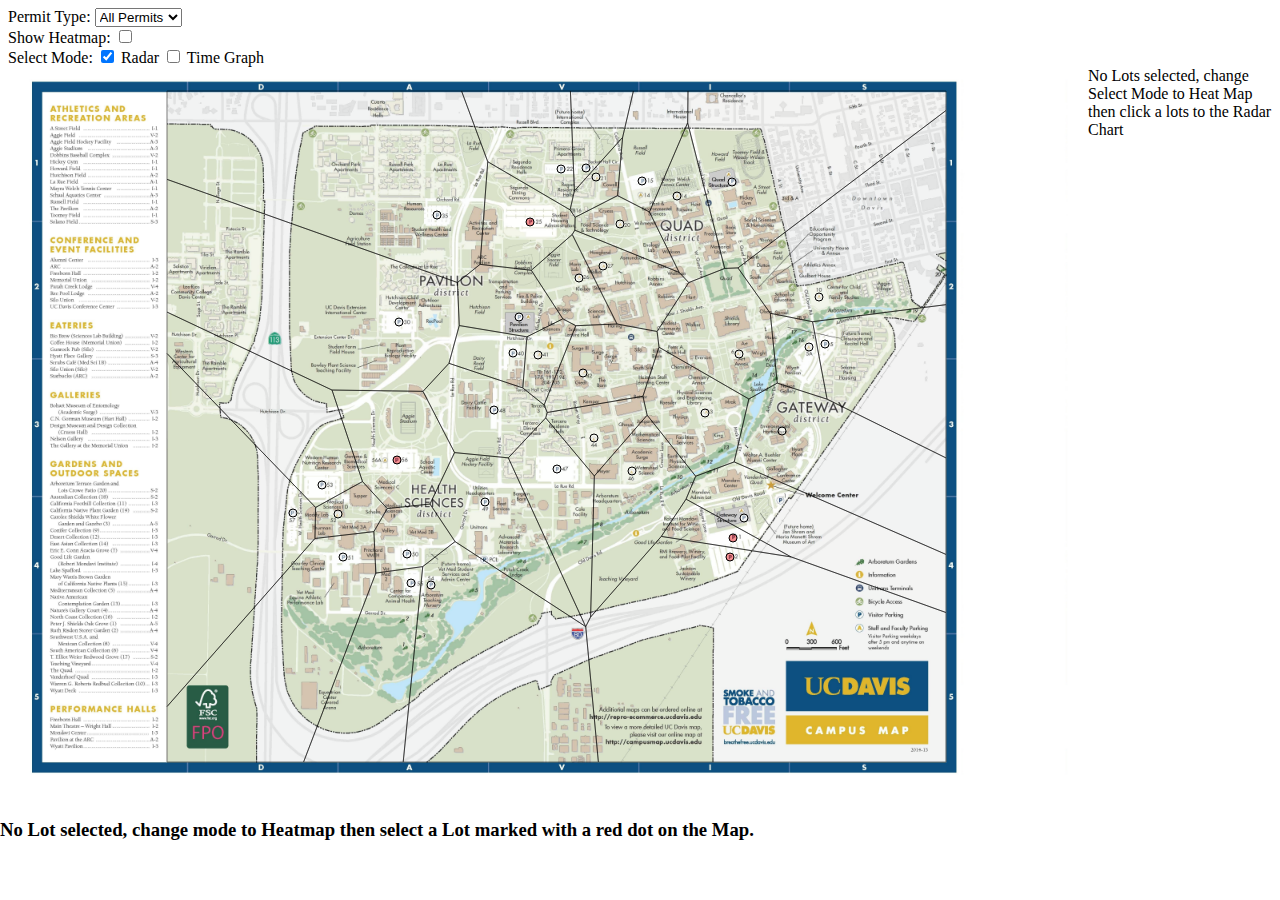
<file: Project/index.html>
<!DOCTYPE html>
<meta charset="utf-8">
<head>
	<meta charset="UTF-8">
	<link rel="stylesheet" type="text/css" href="css/style.css">
	<meta name="viewport" content="width=device-width, initial-scale=1.0">
	<meta http-equiv="X-UA-Compatible" content="ie=edge">
	<title>Final Project</title>
	<style>
	body{
	}
	.radar {
		padding-left: -80 px;
	}
	.bnz-header{
		
		float:none;
		overflow: visible;
	}
	.radar-axis {
		font: 15px sans-serif;
	}
	.radar-axis path,
	.radar-axis line {
	  fill: none;
	  stroke: #D4D8DA;
	  stroke-width: 2px;
	  shape-rendering: crispEdges;
	}

	  
	  .radar-toolTip {
	  pointer-events: none;
		position: absolute;
		display: none;
	  min-width: 50px;
	  height: auto;
	  background: none repeat scroll 0 0 #ffffff;
	  padding: 9px 14px 6px 14px;
	  border-radius: 2px;
	  text-align: center;
	  line-height: 1.3;
	  color: #5B6770;
	  box-shadow: 0px 3px 9px rgba(0, 0, 0, .15);
	}

	.radar-toolTip span {
		font-weight: 500;
	  color: #081F2C;
	}



	.zoom {
	  cursor: move;
	  fill: none;
	  pointer-events: all;
	}

	circle {
	  fill: #FF7700;
	  fill-opacity: 0.4;
	}

	.axis {
	  stroke-width: 0.5px;
	  stroke: #888;
	  font: 10px avenir next, sans-serif;
	}

	.axis > path {
	  stroke: #888;
	}

	</style>

</head>


<body>
	<div id="heatmap-selectors">
		Permit Type:
		<select id="permit-select">
			<option value="TOTAL">All Permits</option>
			<option value="A">A</option>
			<option value="C">C</option>
			<option value="DISABLED">Disabled</option>
			<option value="METER">Metered</option>
			<option value="TIMEZONE">Timezone</option>
			<option value="CARPOOL">Carpool</option>
			<option value="ELECTRIC">Electric</option>
			<option value="RESTRICTED">Restricted</option>
			<option value="MOTORYCYLE">Motorcycle</option>
		</select>
		
		<br>
		Show Heatmap:
		<input id="permit-toggle" type="checkbox">
		<br>
		
		<div > 
		Select Mode:
			<input id="vis2" type="checkbox" onchange="uncheck(vis3)" checked> Radar</input>
			<input id="vis3" type="checkbox" onchange="uncheck(vis2)"> Time Graph</input>
		</div>
		<svg id="heatmap-voronoi" class="voronoi"></svg>
		
		<div class ="radar">
		</div>
	</div> 
	<div style="position:absolute;left:0px;top:800px">
	<h3 class ="bnz-header">No Lot selected, change mode to Heatmap then select a Lot marked with a red dot on the Map. 
	</h3>
	<p class ="bnz-err"></p>
	<p class ="brushnzoom">
	</p>
	</div>
</body>
<g>
	<script src="./d3.v4.min.js"></script>
	<script src="RadarChart.js"></script>
	<script src="radar.js"></script>
	<script src="./d3/d3.js"></script>
	<script src="./d3/d3chromatic.js"></script>
	<script src="./d3/d3color.js"></script>
	<script src="./d3/d3interpolate.js"></script>
	<script src="./d3/d3voronoi.js"></script>
	<script src="./viz/heatmap.js"></script>
	<script src="./viz/run.js"></script>
	
	<script src="brushnzoom.js"></script>

</>
</file>
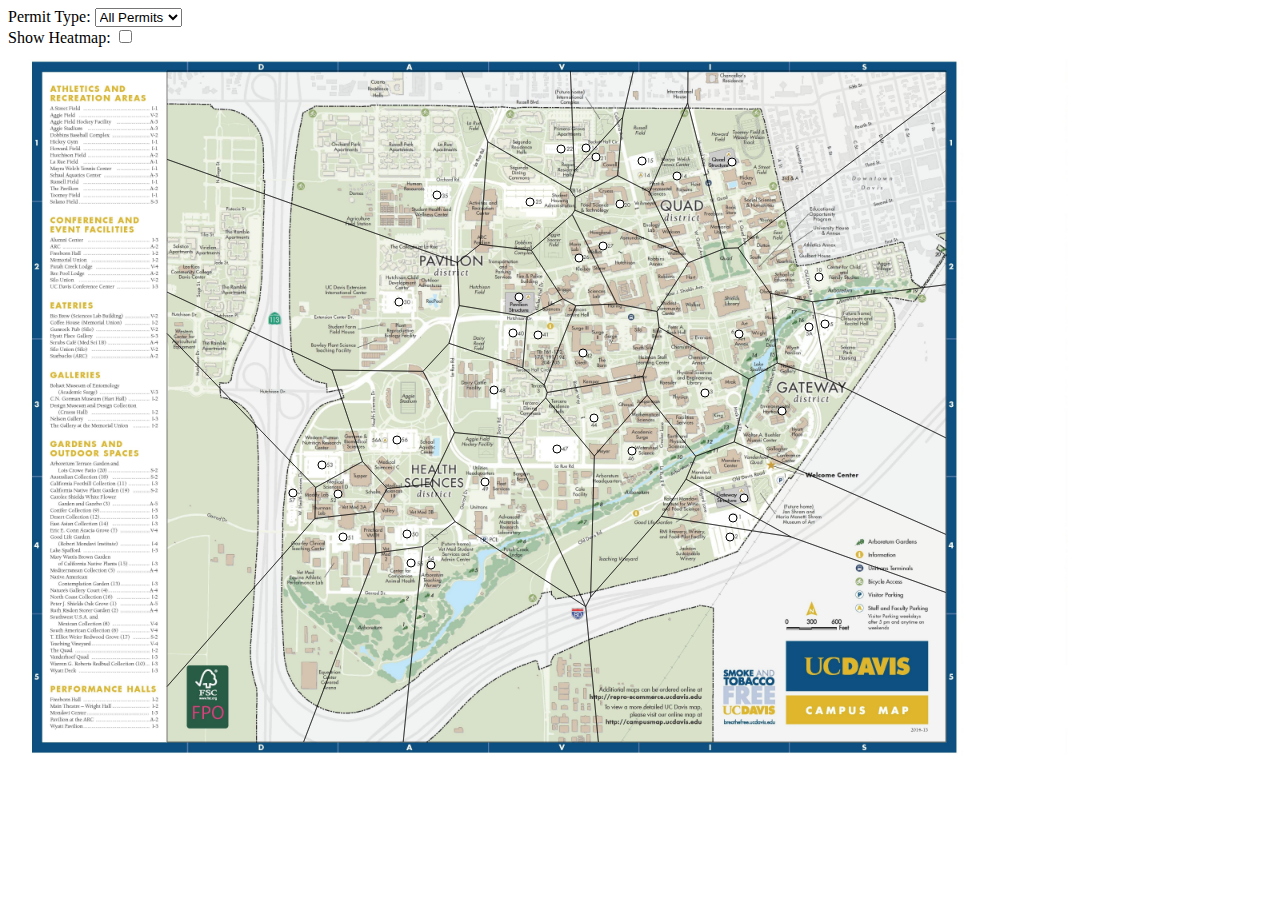
<file: Project/_nick/index.html>
<!DOCTYPE html>
<html lang="en">
    <head>
        <meta charset="UTF-8">
        <link rel="stylesheet" type="text/css" href="css/style.css">
        <meta name="viewport" content="width=device-width, initial-scale=1.0">
        <meta http-equiv="X-UA-Compatible" content="ie=edge">
        <title>Final Project</title>
    </head>
    <body>
        Permit Type:
        <select id="permit-select">
            <option value="TOTAL">All Permits</option>
            <option value="A">A</option>
            <option value="C">C</option>
            <option value="DISABLED">Disabled</option>
            <option value="METER">Metered</option>
            <option value="TIMEZONE">Timezone</option>
            <option value="CARPOOL">Carpool</option>
            <option value="ELECTRIC">Electric</option>
            <option value="RESTRICTED">Restricted</option>
            <option value="MOTORYCYLE">Motorcycle</option>
        </select>
        <br>
        Show Heatmap:
        <input id="permit-toggle" type="checkbox">
        <br>
        <svg id="heatmap-voronoi" class="voronoi"></svg>
    </body>
    <script src="./d3/d3.js"></script>
    <script src="./d3/d3chromatic.js"></script>
    <script src="./d3/d3color.js"></script>
    <script src="./d3/d3interpolate.js"></script>
    <script src="./d3/d3voronoi.js"></script>
    <script src="./viz/heatmap.js"></script>
    <script src="./viz/run.js"></script>
</html>
</file>
<file: Project/css/style.css>
.voronoi {
    width: 1080px;
    height: 720px;
    background-image: url("../ucdavismap.jpg");
    background-size: cover;
    background-repeat: no-repeat;
    background-position: 50% 50%;
	float: left;
}

.vor {
    opacity: 0.5;
}

.vor:hover {
    opacity: 0.7;
}

.lotpoint {
    pointer-events: none;
}

.tooltip {
    position: absolute;
    text-align: center;
    width: 60px;
    height: 12px;
    padding: 8px;
    margin-top: -20px;
    font: 10px sans-serif;
    background: #fff;
    pointer-events: none;
}
</file>
<file: Project/_nick/css/style.css>
.voronoi {
    width: 1080px;
    height: 720px;
    background-image: url("../ucdavismap.jpg");
    background-size: cover;
    background-repeat: no-repeat;
    background-position: 50% 50%;
}

.vor {
    opacity: 0.5;
}

.vor:hover {
    opacity: 0.7;
}

.lotpoint {
    pointer-events: none;
}

.tooltip {
    position: absolute;
    text-align: center;
    width: 60px;
    height: 12px;
    padding: 8px;
    margin-top: -20px;
    font: 10px sans-serif;
    background: #fff;
    pointer-events: none;
}
</file>
